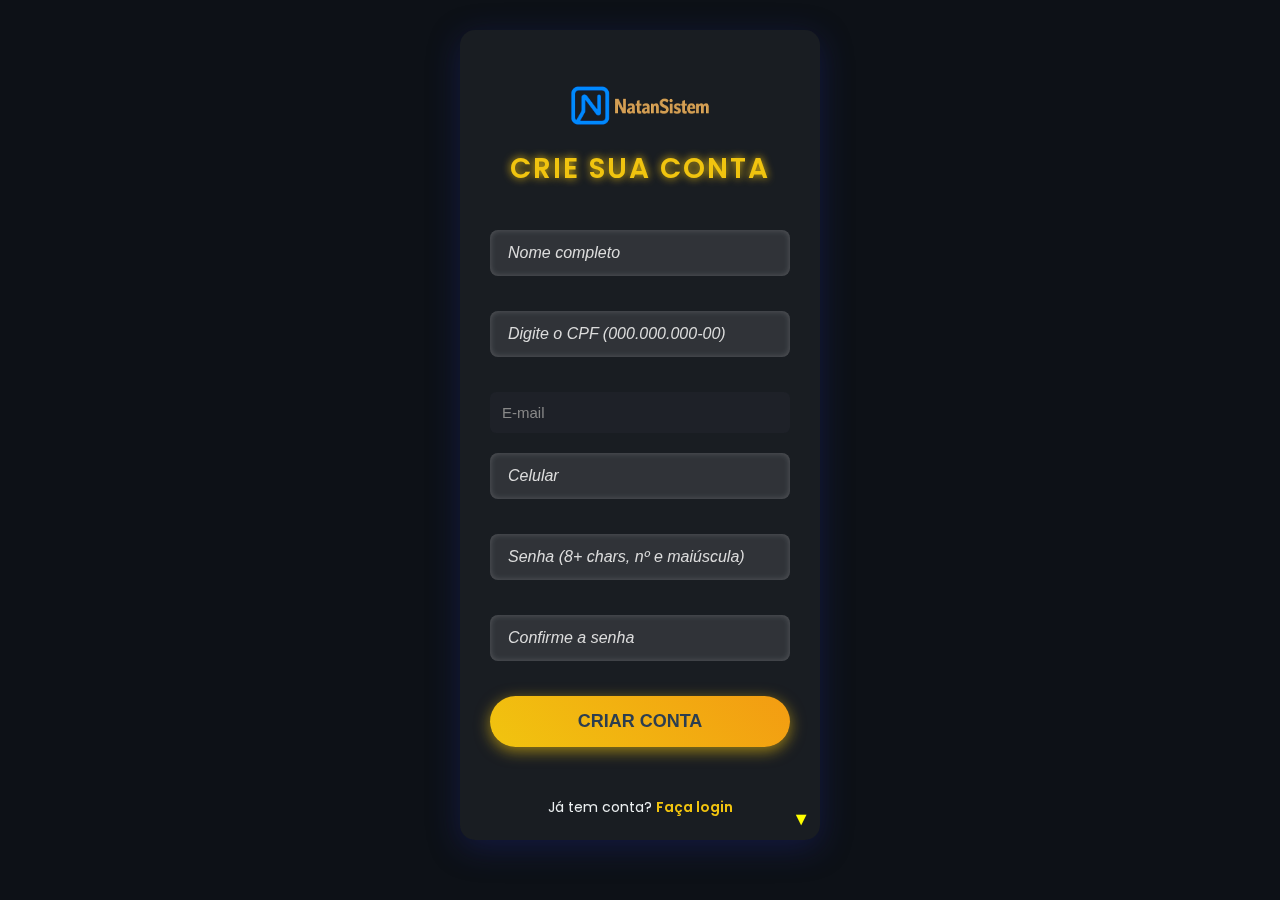
<file: cadastro.html>
<!DOCTYPE html>
<html lang="pt-BR">
<style>
/* Container do login com tamanho fixo e scroll interno */
.login-container {
  background: white;
  padding: 20px;
  width: 320px;
  max-height: 90vh;       /* máximo 90% da altura da viewport */
  overflow-y: auto;       /* só rolar internamente se necessário */
  box-shadow: 0 0 10px rgba(0,0,0,0.1);
  border-radius: 6px;
  box-sizing: border-box;
}

/* Para browsers WebKit (Chrome, Safari, Edge) */
.login-container::-webkit-scrollbar {
  width: 0px;
  background: transparent;
}

/* Para Firefox */
.login-container {
  scrollbar-width: none; /* Firefox */
  -ms-overflow-style: none;  /* IE 10+ */
  position: relative; /* para posicionar seta */
}

/* Setinha indicativa no canto inferior direito */
.login-container::after {
  content: "▼"; /* seta para baixo */
  position: absolute;
  bottom: 8px;
  right: 10px;
  font-size: 18px;
  color: yellow;
  pointer-events: none; /* não atrapalha cliques */
  animation: bounce 2s infinite;
  user-select: none;
}

/* Animação suave para chamar atenção   */
@keyframes bounce {
  0%, 100% { transform: translateY(-50px); }
  50% { transform: translateY(15px); }
}
</style>
<head>
  <meta charset="UTF-8" />
  <meta name="viewport" content="width=device-width, initial-scale=1" />
  <title>SquadTrade HB || Login de Acesso</title>
  <link rel="icon" href="ico.png" type="image/x-icon" />
  <link rel="stylesheet" href="style.css" />
</head>
<body>
<div class="login-container" role="main" aria-label="Formulário de Acesso"> 
  <img src="logo.png" class="logo" alt="Logo" />
  <h1>Crie sua conta</h1>
  <input type="text" id="nome" placeholder="Nome completo" />
  <input type="text" id="cpf" placeholder="Digite o CPF (000.000.000-00)" maxlength="14" onkeyup="formatarCPF(this)" />
  <input type="email" id="email" placeholder="E-mail" />
  <input type="text" id="celular" placeholder="Celular" />
  <input type="password" id="senha" placeholder="Senha (8+ chars, nº e maiúscula)" />
  <input type="password" id="confirmarSenha" placeholder="Confirme a senha" />
  <button onclick="realizarCadastro()">Criar Conta</button>
  <p id="msgCadastro" class="error" style="color: red;"></p>
  <p>Já tem conta? <a href="index.html">Faça login</a></p>
</div>

  <script src="script.js"></script>

<script>
  document.getElementById('nome').addEventListener('keypress', function (e) {
    // Regex que permite apenas letras (maiúsculas/minúsculas) e espaços
    const regex = /^[a-zA-ZÀ-ÿ\s]+$/;

    const char = String.fromCharCode(e.which);

    if (!regex.test(char)) {
      e.preventDefault(); // Impede o caractere de ser digitado
    }
  });


  const celular = document.getElementById('celular');

  celular.addEventListener('input', function (e) {
    let valor = this.value;

    // Remove tudo que não for dígito
    valor = valor.replace(/\D/g, '');

    // Aplica a máscara (99)99999-9999
    if (valor.length > 0) {
      valor = '(' + valor;
    }
    if (valor.length > 3) {
      valor = valor.slice(0, 3) + ')' + valor.slice(3);
    }
    if (valor.length > 9) {
      valor = valor.slice(0, 9) + '-' + valor.slice(9);
    }

    // Limita a 14 caracteres totais formatados: (11)97723-2603
    this.value = valor.slice(0, 14);
  });

  // Impede digitação de letras ou símbolos
  celular.addEventListener('keypress', function (e) {
    if (!/\d/.test(e.key)) {
      e.preventDefault();
    }
  });
</script>

</body>
</html>
</file>
<file: style.css>
/* RESET E GLOBAL */
 @import url('https://fonts.googleapis.com/css2?family=Poppins:wght@300;600&display=swap');

    /* MODAL PAGINA SENHA*/
    * {
      margin: 0;
      padding: 0;
      box-sizing: border-box;
    }

    body, html {
      height: 100%;
      font-family: 'Poppins', sans-serif;
      background: linear-gradient(135deg, #2c3e50, #3498db);
      display: flex;
      justify-content: center;
      align-items: center;
      color: #fff;
    }

    .login-container {
      background: rgba(255, 255, 255, 0.05);
      backdrop-filter: blur(15px);
      border-radius: 15px;
      box-shadow: 0 8px 32px 0 rgba(31, 38, 135, 0.37);
      width: 360px;
      padding: 40px 30px;
      text-align: center;
      transition: transform 0.3s ease;
    }

    .login-container:hover {
      transform: scale(1.05);
      box-shadow: 0 12px 40px rgba(52, 152, 219, 0.8);
    }

    .login-container h1 {
      font-weight: 600;
      margin-bottom: 30px;
      font-size: 28px;
      letter-spacing: 2px;
      text-transform: uppercase;
      color: #f1c40f; /* dourado */
      text-shadow: 0 0 8px #f1c40f;
    }

    .login-container input[type="text"],
    .login-container input[type="password"] {
      width: 100%;
      padding: 14px 18px;
      border-radius: 8px;
      border: none;
      font-size: 16px;
      background: rgba(255,255,255,0.1);
      color: #fff;
      transition: background 0.3s ease, box-shadow 0.3s ease;
      box-shadow: inset 0 0 6px rgba(255,255,255,0.2);
      margin-bottom: 25px;
    }

    .login-container input[type="text"]::placeholder,
    .login-container input[type="password"]::placeholder {
      color: #dcdcdc;
      font-style: italic;
    }

    .login-container input[type="text"]:focus,
    .login-container input[type="password"]:focus {
      background: rgba(241, 196, 15, 0.15);
      box-shadow: 0 0 10px #f1c40f;
      outline: none;
      color: #f1c40f;
    }

    .login-container button {
      width: 100%;
      padding: 15px 0;
      background: linear-gradient(45deg, #f1c40f, #f39c12);
      border: none;
      border-radius: 30px;
      font-size: 18px;
      font-weight: 700;
      color: #2c3e50;
      cursor: pointer;
      text-transform: uppercase;
      box-shadow: 0 4px 15px rgba(241, 196, 15, 0.6);
      transition: background 0.3s ease, box-shadow 0.3s ease;
      margin-bottom: 15px;
    }

    .login-container button:hover {
      background: linear-gradient(45deg, #f39c12, #f1c40f);
      box-shadow: 0 8px 25px rgba(243, 156, 18, 0.8);
    }

    .login-container .logo {
  width: 47%;
  max-width: 200px;
    }


    .login-container p {
      font-size: 14px;
      color: #ecf0f1;
    }

    .login-container p a {
      color: #f1c40f;
      text-decoration: none;
      font-weight: 600;
      transition: color 0.3s ease;
    }

    .login-container p a:hover {
      color: #f39c12;
      text-decoration: underline;
    }

    .error {
      color: #e74c3c;
      font-weight: 600;
      min-height: 20px;
      margin-bottom: 15px;
    }

body, html {
  height: 90%;
  margin: 0;
  margin-top: 20px;
  font-family: 'Poppins', sans-serif;
  justify-content: center;
  align-items: center;
  background: #0d1117; /* fundo bem escuro */
  color: #fff;
}



body::before {
  content: "";
  pointer-events: none;
  position: fixed;
  top: 0; left: 0; right: 0; bottom: 0;
  background: radial-gradient(circle at center, rgba(241, 196, 15, 0.4), transparent 80%);
  opacity: 0;
  animation: thunderFlashesSmooth 12s linear infinite;
  z-index: -1;
  mix-blend-mode: screen;
}

@keyframes thunderFlashesSmooth {
  0%, 100% { opacity: 0; }
  
  10% { opacity: 0.8; }
  13% { opacity: 0; }
  
  30% { opacity: 0.5; }
  33% { opacity: 0; }
  
  50% { opacity: 0.4; }
  54% { opacity: 0; }
  
  70% { opacity: 0.6; }
  73% { opacity: 0; }
  
  90% { opacity: 0.7; }
  94% { opacity: 0; }
}



/* STYLE PARA INPUT OLHO SENHA */
  .password-container {
  position: relative;
  width: 100%;
  max-width: 300px; /* ajuste conforme seu layout */
}

.password-container input[type="password"],
.password-container input[type="text"] {
  width: 100%;
  padding-right: 2.5em; /* espaço para o ícone */
  box-sizing: border-box;
}

.toggle-password {
  position: absolute;
  right: 0.75em;
  top: 50%;
  transform: translateY(-50%);
  cursor: pointer;
  user-select: none;
  font-size: 1.2em;
  color: #666;
}
.toggle-password:hover {
  color: #333;
}

































* {
  margin: 0;
  padding: 0;
  box-sizing: border-box;
}


/* LOGIN & CADASTRO */
.container {
  background: #181A20;
  border-radius: 10px;
  padding: 40px 30px;
  max-width: 400px;
  margin: 50px auto;
  box-shadow: 0 0 30px rgba(0,0,0,0.8);
  text-align: center;
}



input, button {
  width: 100%;
  padding: 12px;
  margin: 10px 0;
  border-radius: 6px;
  font-size: 15px;
  border: none;
}

input { 
  background: #1e2128; 
  color: #eee; 
}

input::placeholder { 
  color: #888; 
}

button {
  background: #F0B90B; 
  color: #000; 
  font-weight: bold;
  cursor: pointer; 
  transition: background .3s;
}

button:hover { 
  background: #d4a807; 
}

a { 
  color: #F0B90B; 
  text-decoration: none; 
}

.error { 
  color: #e74c3c; 
  font-size: 14px; 
}

.success { 
  color: #2ecc71; 
  font-size: 14px; 
}

/* DASHBOARD CONTAINER */
.dashboard-container {
  min-height: 95vh;
  width: 100vw;
  margin: 0;
  padding: 0;
  background: linear-gradient(135deg, #0f1419 0%, #1a1f2e 100%);
}

/* HEADER */
.dashboard-header {
  background: linear-gradient(135deg, #1e2328 0%, #2b2f36 100%);
  padding: 20px 60px;
  display: flex;
  justify-content: space-between;
  align-items: center;
  border-bottom: 3px solid #F0B90B;
  box-shadow: 0 4px 20px rgba(0,0,0,0.3);
  width: 100%;
  position: sticky;
  top: 0;
  z-index: 100;
}

.header-left {
  display: flex;
  align-items: center;
  gap: 30px;
}

.dashboard-logo {
  width: 100px;
  height: auto;
}

.user-info h1 {
  font-size: 28px;
  font-weight: 600;
  color: #ffffff;
  margin-bottom: 8px;
}

.balance-info {
  display: flex;
  align-items: center;
  gap: 15px;
}

.balance-label {
  font-size: 16px;
  color: #bbb;
}

.balance-value {
  font-size: 22px;
  font-weight: 700;
  color: #F0B90B;
  font-family: 'Courier New', monospace;
}

.header-right #logoutBtn {
  background: linear-gradient(135deg, #e74c3c 0%, #c0392b 100%);
  color: #fff;
  padding: 15px 30px;
  border: none;
  border-radius: 10px;
  font-weight: 600;
  cursor: pointer;
  transition: all 0.3s ease;
  box-shadow: 0 4px 15px rgba(231, 76, 60, 0.3);
  width: auto;
  margin: 0;
  font-size: 16px;
}

.header-right #logoutBtn:hover {
  transform: translateY(-2px);
  box-shadow: 0 6px 20px rgba(231, 76, 60, 0.4);
}

/* MAIN CONTENT */
.dashboard-main {
  padding: 40px 60px;
  display: flex;
  flex-direction: column;
  gap: 40px;
  max-width: none;
  width: 100%;
}

/* TRADING SECTION */
.trading-section {
  display: grid;
  grid-template-columns: 1fr 1fr;
  gap: 50px;
  margin-bottom: 40px;
}

/* BOOK SECTION */
.book-section {
  background: linear-gradient(145deg, #1e2328 0%, #2b2f36 100%);
  border-radius: 20px;
  padding: 30px;
  border: 1px solid #3c4043;
  box-shadow: 0 10px 40px rgba(0,0,0,0.3);
  position: relative;
  overflow: hidden;
  min-height: 500px;
}

.book-section::before {
  content: '';
  position: absolute;
  top: 0;
  left: 0;
  right: 0;
  height: 4px;
  background: linear-gradient(90deg, #00d4aa 0%, #00a8ff 100%);
}

/* PORTFOLIO SECTION */
.portfolio-section {
  background: linear-gradient(145deg, #1e2328 0%, #2b2f36 100%);
  border-radius: 20px;
  padding: 30px;
  border: 1px solid #3c4043;
  box-shadow: 0 10px 40px rgba(0,0,0,0.3);
  position: relative;
  overflow: hidden;
  min-height: 500px;
}

.portfolio-section::before {
  content: '';
  position: absolute;
  top: 0;
  left: 0;
  right: 0;
  height: 4px;
  background: linear-gradient(90deg, #F0B90B 0%, #f39c12 100%);
}

/* SECTION HEADERS */
.section-header {
  display: flex;
  justify-content: space-between;
  align-items: center;
  margin-bottom: 25px;
  padding-bottom: 20px;
  border-bottom: 1px solid #3c4043;
}

.section-header h2 {
  font-size: 22px;
  font-weight: 600;
  color: #ffffff;
  margin: 0;
}

/* MARKET STATUS */
.market-status {
  display: flex;
  align-items: center;
  gap: 10px;
  font-size: 16px;
  color: #00d4aa;
  font-weight: 500;
}

.status-indicator {
  width: 10px;
  height: 10px;
  background: #00d4aa;
  border-radius: 50%;
  animation: pulse 2s infinite;
}

@keyframes pulse {
  0%, 100% { opacity: 1; }
  50% { opacity: 0.5; }
}

/* PORTFOLIO TOTAL */
.portfolio-total {
  font-size: 16px;
  color: #bbb;
}

.total-amount {
  color: #F0B90B;
  font-weight: 600;
  font-size: 20px;
  font-family: 'Courier New', monospace;
}

/* TABLES */
.book-table-wrapper {
  max-height: 400px;
  overflow-y: auto;
  border-radius: 15px;
}

.book-table, .portfolio-table, .history-table, .orders-table {
  width: 100%;
  border-collapse: collapse;
  background: #181b20;
  border-radius: 15px;
  overflow: hidden;
  box-shadow: 0 6px 20px rgba(0,0,0,0.2);
}

.book-table th, .portfolio-table th, .history-table th, .orders-table th {
  background: linear-gradient(135deg, #2c3e50 0%, #34495e 100%);
  color: #fff;
  font-weight: 600;
  padding: 18px 15px;
  text-align: center;
  font-size: 15px;
  letter-spacing: 0.5px;
  border-bottom: 2px solid #3c4043;
}

.book-table td, .portfolio-table td, .history-table td, .orders-table td {
  padding: 15px;
  text-align: center;
  border-bottom: 1px solid #2c3e50;
  transition: all 0.2s ease;
  color: #eee;
  font-size: 14px;
}

.book-table tr:hover td, .portfolio-table tr:hover td, 
.history-table tr:hover td, .orders-table tr:hover td {
  background-color: rgba(240, 185, 11, 0.1);
}

/* BOOK TABLE SPECIFIC */
.book-table td:first-child {
  font-weight: 600;
  color: #00d4aa;
  font-size: 16px;
}

.book-table td:nth-child(2) {
  color: #fff;
  font-weight: 600;
  font-family: 'Courier New', monospace;
  font-size: 15px;
}

.book-table td:last-child {
  font-weight: 600;
  font-size: 14px;
}

.book-table td.positive {
  color: #00d4aa;
}

.book-table td.negative {
  color: #ff6b6b;
}

/* PORTFOLIO TABLE SPECIFIC */
.portfolio-table td:first-child {
  font-weight: 600;
  color: #F0B90B;
  font-size: 16px;
}

.portfolio-table td:nth-child(2) {
  color: #00d4aa;
  font-weight: 500;
  font-size: 15px;
}

.portfolio-table td:nth-child(3) {
  color: #fff;
  font-family: 'Courier New', monospace;
  font-size: 14px;
}

.portfolio-table td:last-child {
  color: #F0B90B;
  font-weight: 600;
  font-family: 'Courier New', monospace;
  font-size: 15px;
}

/* EMPTY STATE */
.portfolio-empty {
  display: flex;
  justify-content: center;
  align-items: center;
  min-height: 300px;
}

.empty-state {
  text-align: center;
  color: #666;
}

.empty-icon {
  font-size: 60px;
  margin-bottom: 20px;
  opacity: 0.5;
}

.empty-state p {
  margin: 15px 0 8px 0;
  font-size: 18px;
  color: #888;
}

.empty-state small {
  color: #666;
  font-size: 16px;
}

/* TRADING FORM SECTION */
.trading-form-section {
  background: linear-gradient(145deg, #1e2328 0%, #2b2f36 100%);
  border-radius: 20px;
  padding: 30px;
  border: 1px solid #3c4043;
  box-shadow: 0 10px 40px rgba(0,0,0,0.3);
  position: relative;
  overflow: hidden;
}

.trading-form-section::before {
  content: '';
  position: absolute;
  top: 0;
  left: 0;
  right: 0;
  height: 4px;
  background: linear-gradient(90deg, #F0B90B 0%, #f39c12 100%);
}

.form-header h2 {
  font-size: 22px;
  font-weight: 600;
  color: #ffffff;
  margin-bottom: 25px;
  padding-bottom: 20px;
  border-bottom: 1px solid #3c4043;
}

.form-row {
  display: grid;
  grid-template-columns: 1fr 1fr 1fr 1fr 1fr;
  gap: 25px;
  align-items: end;
}

.form-group {
  display: flex;
  flex-direction: column;
}

.form-group label {
  font-size: 16px;
  color: #bbb;
  margin-bottom: 10px;
  font-weight: 500;
}

.form-select, .form-input {
  padding: 15px;
  border: 1px solid #3c4043;
  border-radius: 10px;
  background: #181b20;
  color: #fff;
  font-size: 16px;
  transition: all 0.3s ease;
  width: 100%;
  margin: 0;
}

.form-select:focus, .form-input:focus {
  outline: none;
  border-color: #F0B90B;
  box-shadow: 0 0 0 3px rgba(240, 185, 11, 0.2);
}

.submit-btn {
  background: linear-gradient(135deg, #F0B90B 0%, #f39c12 100%);
  color: #000;
  border: none;
  padding: 15px 25px;
  border-radius: 10px;
  font-weight: 600;
  cursor: pointer;
  transition: all 0.3s ease;
  box-shadow: 0 4px 15px rgba(240, 185, 11, 0.3);
  width: 100%;
  margin: 0;
  font-size: 16px;
}

.submit-btn:hover {
  transform: translateY(-2px);
  box-shadow: 0 6px 20px rgba(240, 185, 11, 0.4);
}

.form-message {
  margin-top: 20px;
  padding: 15px;
  border-radius: 10px;
  font-size: 16px;
  text-align: center;
}

.form-message.error {
  background-color: rgba(231, 76, 60, 0.1);
  border: 1px solid #e74c3c;
  color: #e74c3c;
}

.form-message.success {
  background-color: rgba(46, 204, 113, 0.1);
  border: 1px solid #2ecc71;
  color: #2ecc71;
}

/* ADDITIONAL SECTIONS */
.additional-sections {
  display: grid;
  grid-template-columns: 1fr 1fr 1fr;
  gap: 40px;
}

.password-section, .history-section, .orders-section {
  background: linear-gradient(145deg, #1e2328 0%, #2b2f36 100%);
  border-radius: 20px;
  padding: 30px;
  border: 1px solid #3c4043;
  box-shadow: 0 10px 40px rgba(0,0,0,0.3);
}

.password-section h3, .history-section h3, .orders-section h3 {
  font-size: 20px;
  font-weight: 600;
  color: #ffffff;
  margin-bottom: 25px;
  padding-bottom: 20px;
  border-bottom: 1px solid #3c4043;
}

/* PASSWORD FORM */
.password-form {
  display: flex;
  flex-direction: column;
  gap: 20px;
}

.senha-wrapper {
  position: relative;
  display: flex;
  align-items: center;
}

.senha-wrapper input {
  flex: 1;
  padding: 15px 50px 15px 15px;
  border: 1px solid #3c4043;
  border-radius: 10px;
  background: #181b20;
  color: #fff;
  font-size: 16px;
  margin: 0;
  width: 100%;
}

.toggle-password {
  position: absolute;
  right: 15px;
  cursor: pointer;
  font-size: 18px;
  color: #bbb;
  transition: color 0.3s ease;
}

.toggle-password:hover {
  color: #F0B90B;
}

.password-btn {
  background: linear-gradient(135deg, #F0B90B 0%, #f39c12 100%);
  color: #000;
  border: none;
  padding: 15px;
  border-radius: 10px;
  font-weight: 600;
  cursor: pointer;
  transition: all 0.3s ease;
  width: 100%;
  margin: 0;
  font-size: 16px;
}

.password-btn:hover {
  transform: translateY(-1px);
  box-shadow: 0 4px 15px rgba(240, 185, 11, 0.3);
}

.password-message {
  padding: 12px;
  border-radius: 8px;
  font-size: 16px;
  text-align: center;
}

.password-message.error {
  background-color: rgba(231, 76, 60, 0.1);
  border: 1px solid #e74c3c;
  color: #e74c3c;
}

.password-message.success {
  background-color: rgba(46, 204, 113, 0.1);
  border: 1px solid #2ecc71;
  color: #2ecc71;
}

/* TABLE WRAPPERS */
.history-table-wrapper, .orders-table-wrapper {
  max-height: 350px;
  overflow-y: auto;
  border-radius: 15px;
}

/* CANCEL BUTTON */
.btn-cancelar {
  background-color: #f1c40f;
  color: #000;
  border: none;
  cursor: pointer;
  padding: 8px 15px;
  border-radius: 8px;
  font-size: 14px;
  font-weight: 600;
  transition: all 0.3s ease;
}

.btn-cancelar:hover {
  background-color: #f39c12;
  transform: translateY(-1px);
}

/* SCROLLBAR CUSTOMIZATION */
.book-table-wrapper::-webkit-scrollbar,
.history-table-wrapper::-webkit-scrollbar,
.orders-table-wrapper::-webkit-scrollbar {
  width: 8px;
}

.book-table-wrapper::-webkit-scrollbar-track,
.history-table-wrapper::-webkit-scrollbar-track,
.orders-table-wrapper::-webkit-scrollbar-track {
  background: #1a1d23;
  border-radius: 4px;
}

.book-table-wrapper::-webkit-scrollbar-thumb,
.history-table-wrapper::-webkit-scrollbar-thumb,
.orders-table-wrapper::-webkit-scrollbar-thumb {
  background: linear-gradient(135deg, #F0B90B 0%, #f39c12 100%);
  border-radius: 4px;
}

.book-table-wrapper::-webkit-scrollbar-thumb:hover,
.history-table-wrapper::-webkit-scrollbar-thumb:hover,
.orders-table-wrapper::-webkit-scrollbar-thumb:hover {
  background: linear-gradient(135deg, #f39c12 0%, #F0B90B 100%);
}
</file>
